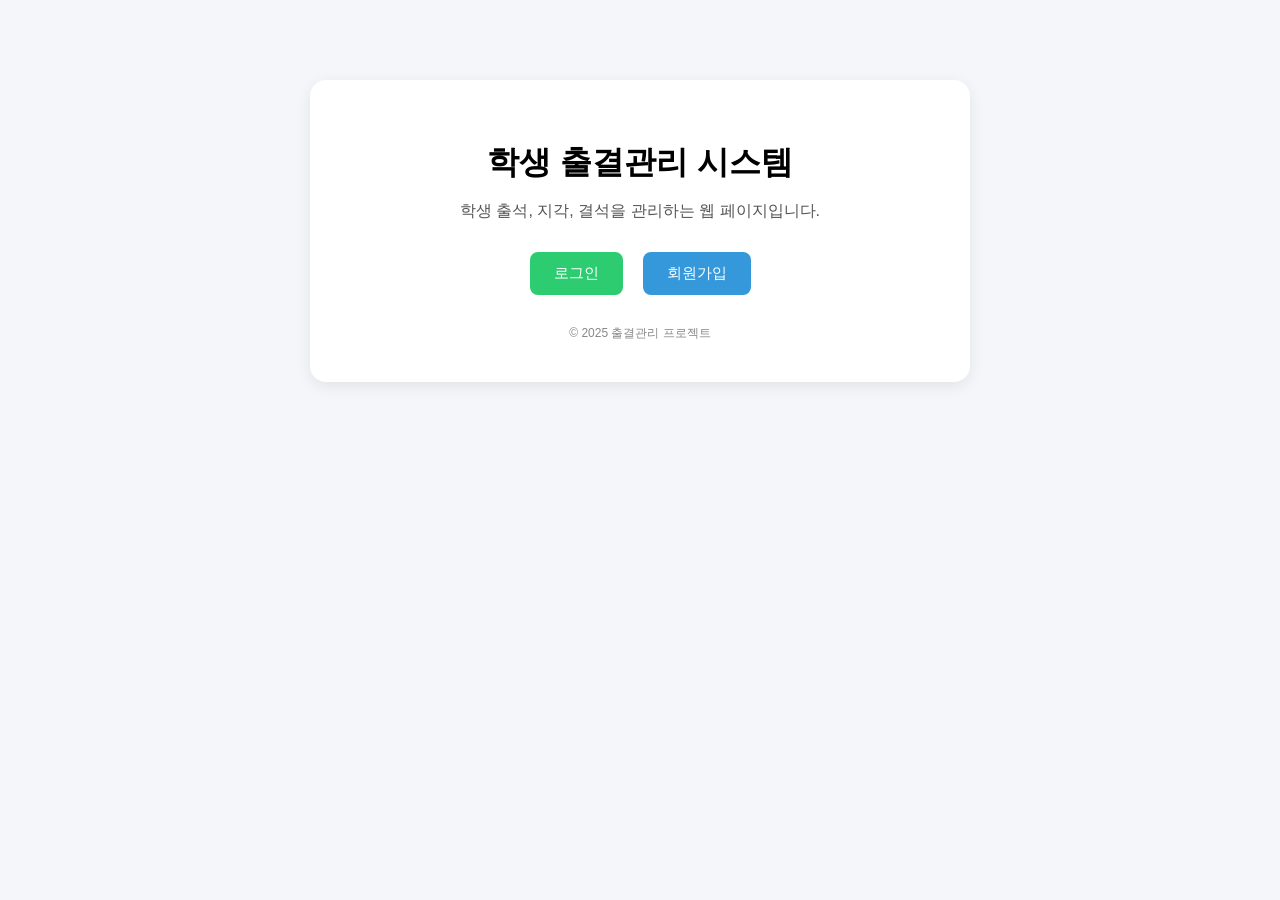
<file: StudentManagement/backend/index.html>
<!DOCTYPE html>
<html lang="ko">
<head>
    <meta charset="UTF-8">
    <title>학생 출결관리 시스템</title>
    <style>
        body {
            font-family: Arial, sans-serif;
            background-color: #f5f6fa;
            margin: 0;
            padding: 0;
        }
        .container {
            max-width: 600px;
            margin: 80px auto;
            background: #ffffff;
            padding: 40px 30px;
            border-radius: 16px;
            box-shadow: 0 4px 16px rgba(0,0,0,0.08);
            text-align: center;
        }
        h1 {
            margin-bottom: 10px;
        }
        p {
            color: #555;
            margin-bottom: 30px;
        }
        .btn-group {
            display: flex;
            justify-content: center;
            gap: 20px;
        }
        .btn {
            padding: 12px 24px;
            border-radius: 8px;
            border: none;
            cursor: pointer;
            font-size: 15px;
            text-decoration: none;
            display: inline-block;
        }
        .btn-login {
            background-color: #2ecc71;
            color: #fff;
        }
        .btn-register {
            background-color: #3498db;
            color: #fff;
        }
        .btn:hover {
            opacity: 0.9;
        }
        .footer {
            margin-top: 30px;
            font-size: 12px;
            color: #888;
        }
    </style>
</head>
<body>
<div class="container">
    <h1>학생 출결관리 시스템</h1>
    <p>학생 출석, 지각, 결석을 관리하는 웹 페이지입니다.</p>

    <div class="btn-group">
        <a href="/login" class="btn btn-login">로그인</a>
        <a href="/register" class="btn btn-register">회원가입</a>
    </div>

    <div class="footer">
        © 2025 출결관리 프로젝트
    </div>
</div>
</body>
</html>
</file>
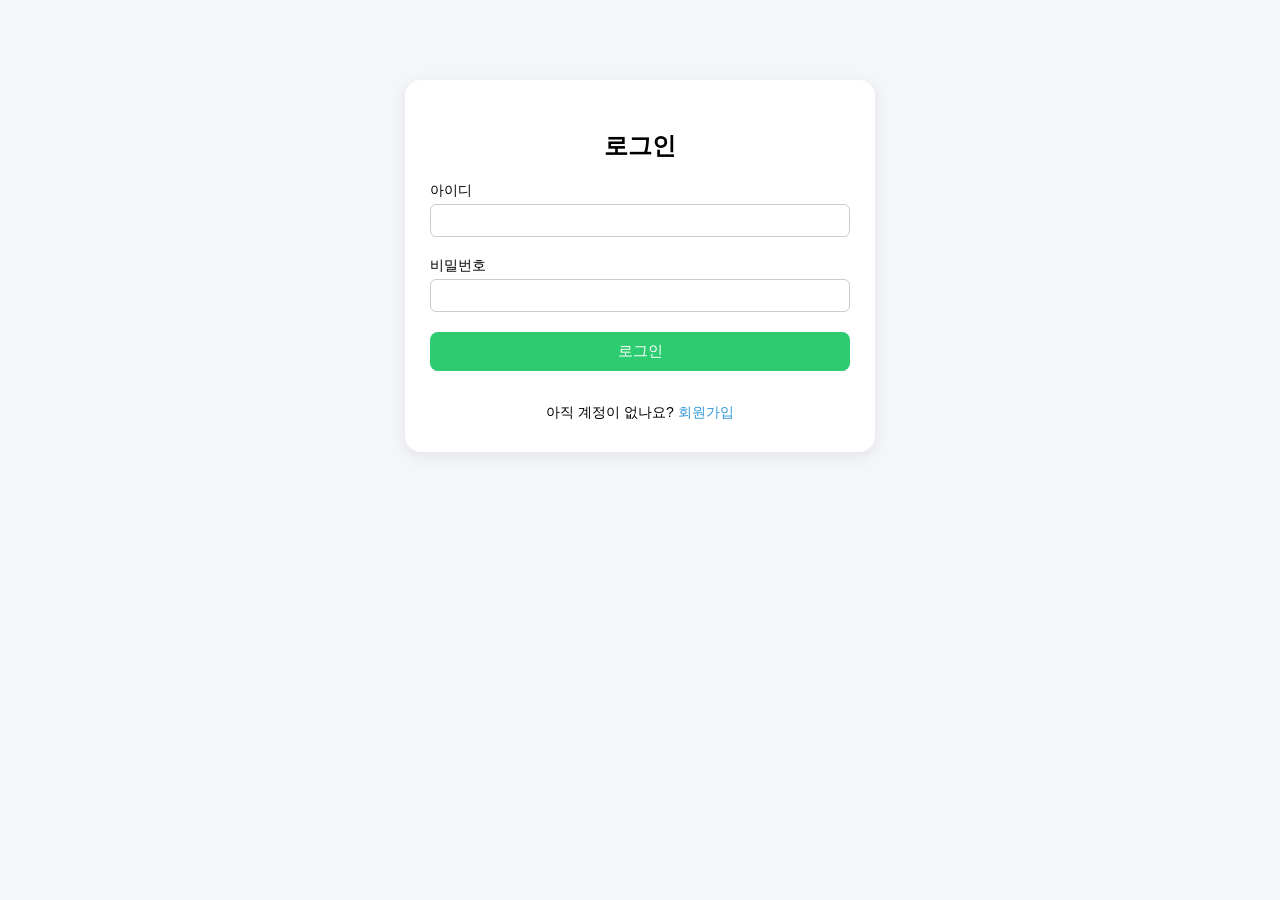
<file: StudentManagement/backend/login.html>
<!DOCTYPE html>
<html lang="ko" xmlns:th="http://www.w3.org/1999/xhtml">
<head>
    <meta charset="UTF-8">
    <title>로그인 - 학생 출결관리</title>
    <style>
        body {
            font-family: Arial, sans-serif;
            background-color: #f5f6fa;
            margin: 0;
        }
        .container {
            max-width: 420px;
            margin: 80px auto;
            background: #ffffff;
            padding: 30px 25px;
            border-radius: 16px;
            box-shadow: 0 4px 16px rgba(0,0,0,0.08);
        }
        h2 {
            text-align: center;
            margin-bottom: 20px;
        }
        label {
            display: block;
            margin: 8px 0 4px;
            font-size: 14px;
        }
        input {
            width: 100%;
            padding: 8px 10px;
            margin-bottom: 12px;
            border-radius: 6px;
            border: 1px solid #ccc;
            box-sizing: border-box;
        }
        button {
            width: 100%;
            padding: 10px;
            margin-top: 8px;
            border: none;
            border-radius: 8px;
            background-color: #2ecc71;
            color: #fff;
            font-size: 15px;
            cursor: pointer;
        }
        button:hover {
            opacity: 0.95;
        }
        .link {
            text-align: center;
            margin-top: 15px;
            font-size: 14px;
        }
        .link a {
            color: #3498db;
            text-decoration: none;
        }
        .message {
            color: #e74c3c;
            font-size: 13px;
            text-align: center;
            min-height: 18px;
        }
    </style>
</head>
<body>
<div class="container">
    <h2>로그인</h2>

    <form action="/login" method="post">
        <label for="username">아이디</label>
        <input type="text" id="username" name="username" required>

        <label for="password">비밀번호</label>
        <input type="password" id="password" name="password" required>

        <button type="submit">로그인</button>
    </form>

    <div class="message">
        <!-- 컨트롤러에서 message 넣어줄 때 표시 -->
        <span th:text="${message}"></span>
    </div>

    <div class="link">
        아직 계정이 없나요? <a href="/register">회원가입</a>
    </div>
</div>
</body>
</html>
</file>
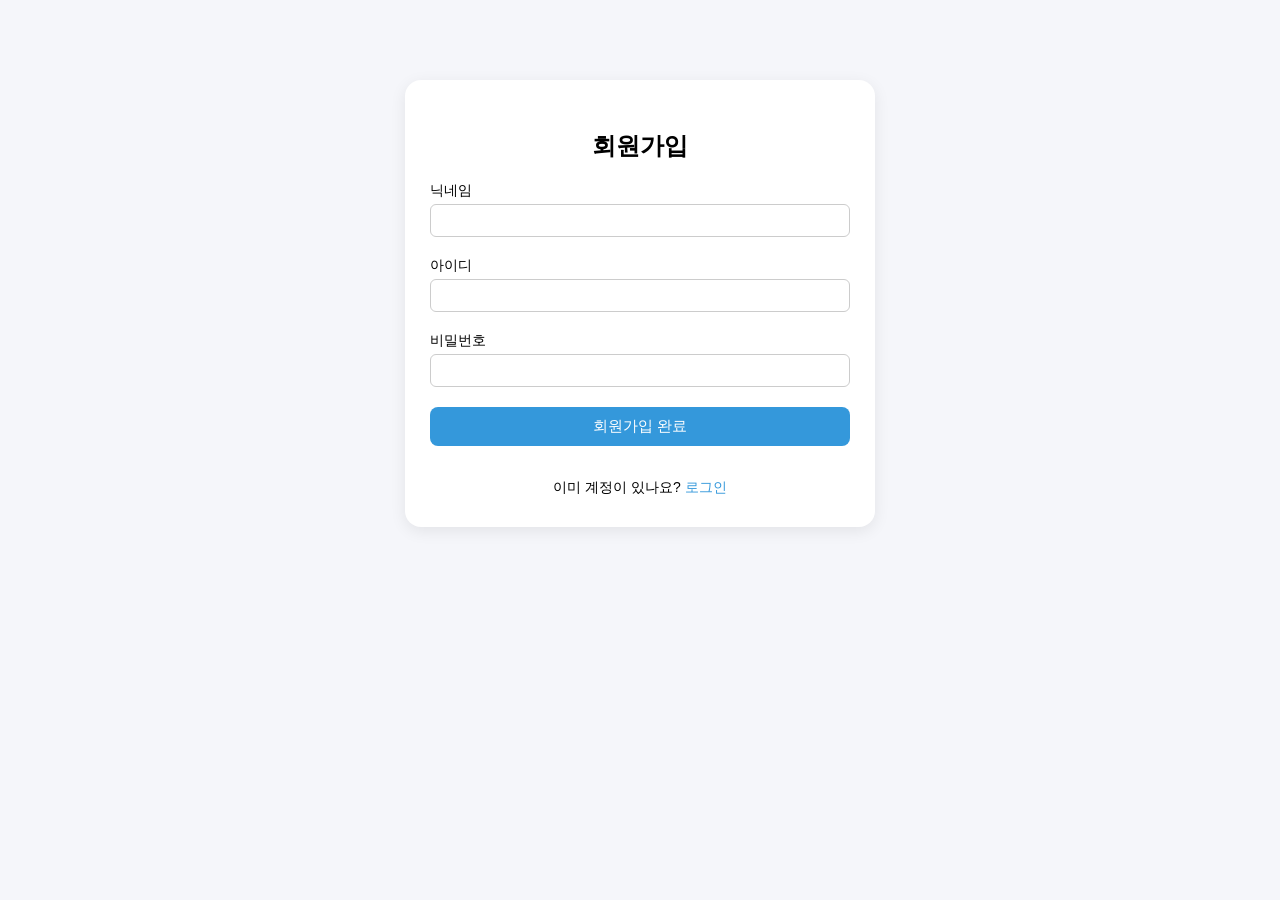
<file: StudentManagement/backend/register.html>
<!DOCTYPE html>
<html lang="ko" xmlns:th="http://www.w3.org/1999/xhtml">
<head>
    <meta charset="UTF-8">
    <title>회원가입 - 학생 출결관리</title>
    <style>
        body {
            font-family: Arial, sans-serif;
            background-color: #f5f6fa;
            margin: 0;
        }
        .container {
            max-width: 420px;
            margin: 80px auto;
            background: #ffffff;
            padding: 30px 25px;
            border-radius: 16px;
            box-shadow: 0 4px 16px rgba(0,0,0,0.08);
        }
        h2 {
            text-align: center;
            margin-bottom: 20px;
        }
        label {
            display: block;
            margin: 8px 0 4px;
            font-size: 14px;
        }
        input {
            width: 100%;
            padding: 8px 10px;
            margin-bottom: 12px;
            border-radius: 6px;
            border: 1px solid #ccc;
            box-sizing: border-box;
        }
        button {
            width: 100%;
            padding: 10px;
            margin-top: 8px;
            border: none;
            border-radius: 8px;
            background-color: #3498db;
            color: #fff;
            font-size: 15px;
            cursor: pointer;
        }
        button:hover {
            opacity: 0.95;
        }
        .link {
            text-align: center;
            margin-top: 15px;
            font-size: 14px;
        }
        .link a {
            color: #3498db;
            text-decoration: none;
        }
        .message {
            color: #e74c3c;
            font-size: 13px;
            text-align: center;
            min-height: 18px;
        }
    </style>
</head>
<body>
<div class="container">
    <h2>회원가입</h2>

    <form action="/register" method="post">
        <label for="nickname">닉네임</label>
        <input type="text" id="nickname" name="nickname" required>

        <label for="username">아이디</label>
        <input type="text" id="username" name="username" required>

        <label for="password">비밀번호</label>
        <input type="password" id="password" name="password" required>

        <button type="submit">회원가입 완료</button>
    </form>

    <div class="message">
        <span th:text="${message}"></span>
    </div>

    <div class="link">
        이미 계정이 있나요? <a href="/login">로그인</a>
    </div>
</div>
</body>
</html>
</file>
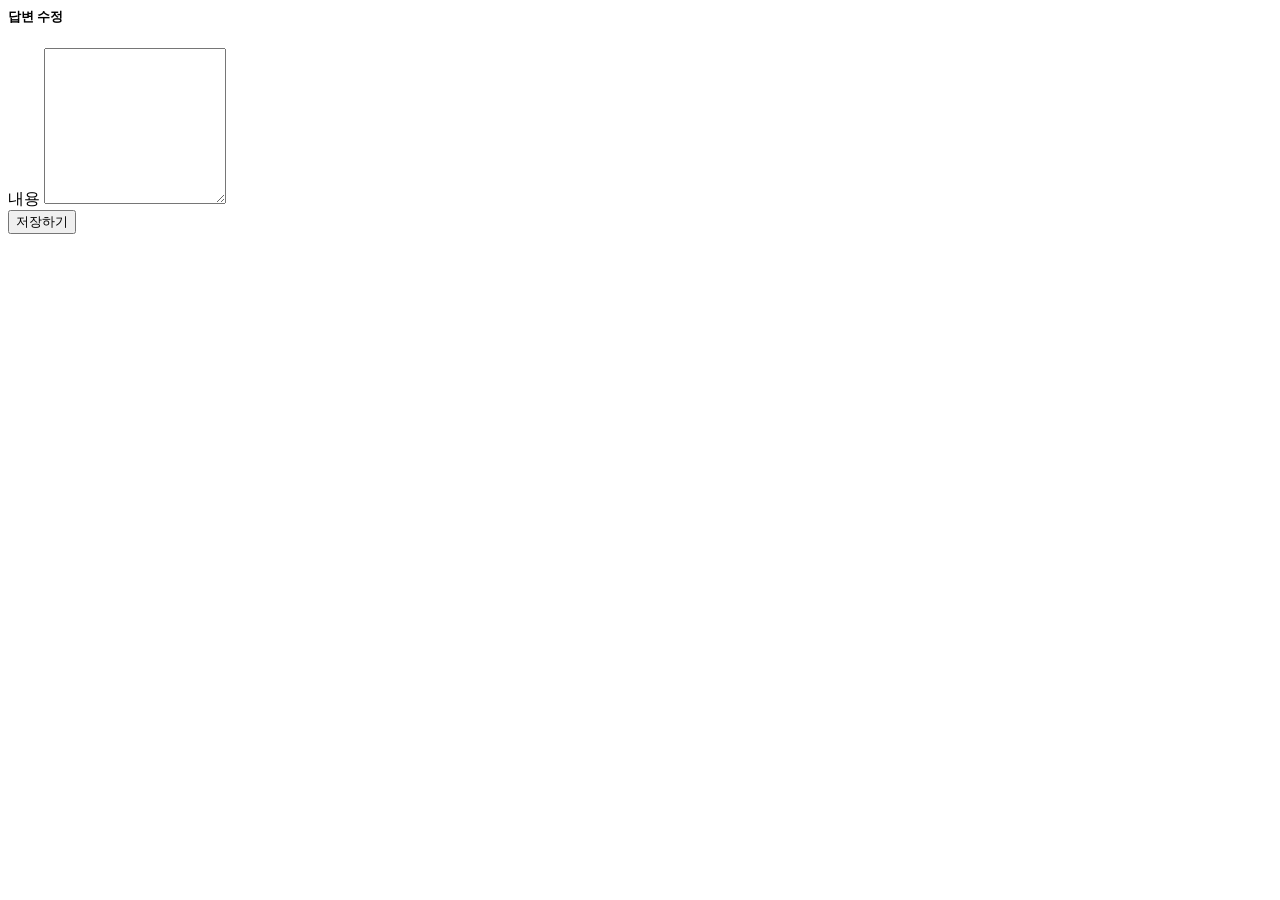
<file: StudentManagement/src/main/resources/templates/answer_form.html>
<html layout:decorate="~{layout}">
<div layout:fragment="content" class="container">
  <h5 class="my-3 border-bottom pb-2">답변 수정</h5>
  <form th:action th:object="${answerForm}" method="POST">
    <div th:replace="~{form_errors :: formErrorsFragment}"></div>
    <div class="mb-3">
      <label for="content" class="form-label">내용</label>
      <textarea th:field="*{content}" class="form-control" rows="10"></textarea>
    </div>
    <input type="submit" value="저장하기" class="btn btn-primary my-2">
  </form>
</div>
</html>
</file>
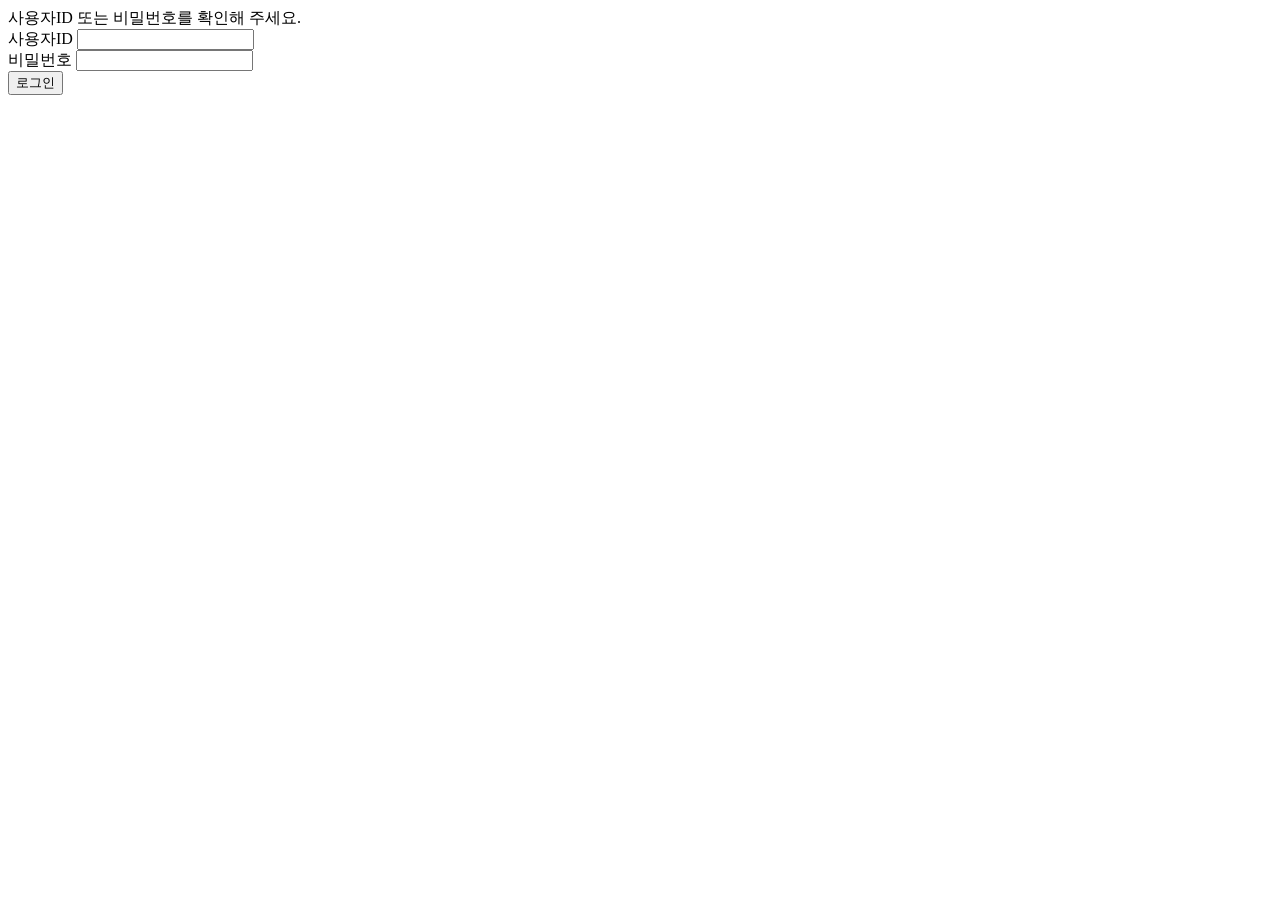
<file: StudentManagement/src/main/resources/templates/login_form.html>
<html layout:decorate="~{layout}">
<div layout:fragment="content" class="container my-3">
  <form th:action="@{/user/login}" method="POST">
    <div th:if="${param.error}">
      <div class="alert alert-danger">
        사용자ID 또는 비밀번호를 확인해 주세요.
      </div>
    </div>
    <div class="mb-3">
      <label for="username" class="form-label">사용자ID</label>
      <!-- [name="username"] : 시큐리티가 기본적으로 구현해 준 로그인 폼 처리에서 아이디 폼필드 이름을 username으로 인식하고 있다. -->
      <input type="text" name="username" id="username" class="form-control">
    </div>
    <div class="mb-3">
      <label for="password" class="form-label">비밀번호</label>
      <!-- [name="password"] : 시큐리티가 기본적으로 구현해 준 로그인 폼 처리에서 비밀번호 폼필드 이름을 password로 인식하고 있다. -->
      <input type="password" name="password" id="password" class="form-control">
    </div>
    <button type="submit" class="btn btn-primary">로그인</button>
  </form>
</div>
</html>
</file>
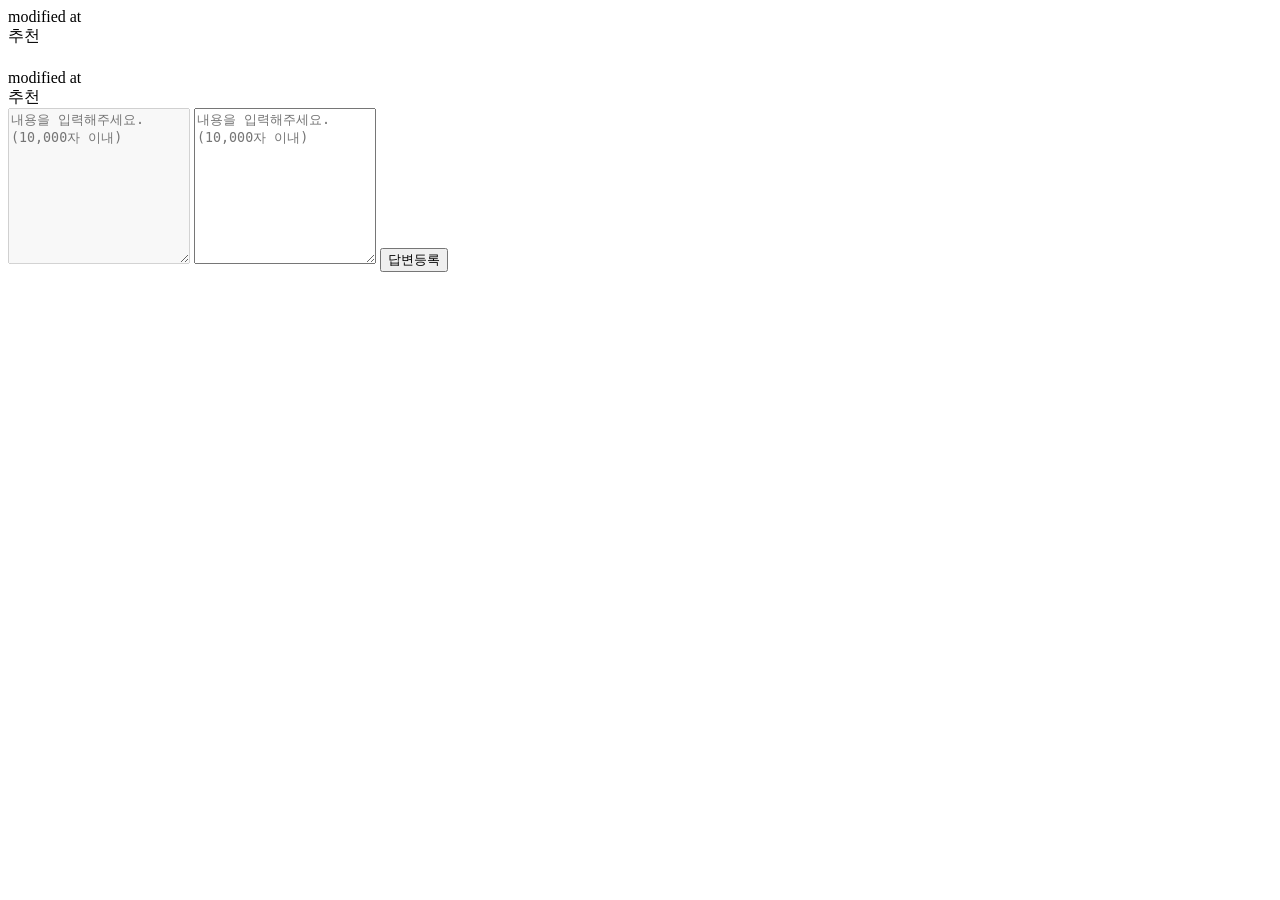
<file: StudentManagement/src/main/resources/templates/question_detail.html>
<html layout:decorate="~{layout}">
<div layout:fragment="content" class="container my-3">
    <!-- 질문 -->
    <h2 class="border-bottom py-2" th:text="${question.subject}"></h2>
    <div class="card my-3">
        <div class="card-body">
            <div class="card-text" th:utext="${@commonUtil.markdown(question.content)}"></div>
            <div class="d-flex justify-content-end">
                <div th:if="${question.modifyDate != null}" class="badge bg-light text-dark p-2 text-start mx-3">
                  <div class="mb-2">modified at</div>
                  <div th:text="${#temporals.format(question.modifyDate, 'yyyy-MM-dd HH:mm')}"></div>
                </div>
                <div class="badge bg-light text-dark p-2 text-start">
                    <div class="mb-2">
                      <span th:if="${question.author != null}" th:text="${question.author.username}"></span>
                    </div>
                    <div th:text="${#temporals.format(question.createDate, 'yyyy-MM-dd HH:mm')}"></div>
                </div>
            </div>
            <div class="my-3">
              <a onclick="if(!confirm('정말 추천하시겠습니까?')) return false;" th:href="@{|/question/vote/${question.id}|}" class="recommend btn btn-sm btn-outline-secondary">
                추천
                <span class="badge rounded-pill bg-success" th:text="${#lists.size(question.voter)}"></span>
              </a>
              <a th:href="@{|/question/modify/${question.id}|}" class="btn btn-sm btn-outline-secondary"
                 sec:authorize="isAuthenticated()"
                 th:if="${question.author != null and #authentication.getPrincipal().getUsername() == question.author.username}"
                 th:text="수정"></a>
              <a onclick="if(!confirm('정말 삭제하시겠습니까?')) return false;" th:href="@{|/question/delete/${question.id}|}"
                 class="delete btn btn-sm btn-outline-secondary" sec:authorize="isAuthenticated()"
                 th:if="${question.author != null and #authentication.getPrincipal().getUsername() == question.author.username}"
                 th:text="삭제"></a>
            </div>
        </div>
    </div>
    <!-- 답변의 갯수 표시 -->
    <h5 class="border-bottom my-3 py-2"
        th:text="|${#lists.size(question.answerList)}개의 답변이 있습니다.|"></h5>
    <!-- 답변 반복 시작 -->
    <div class="card my-3" th:each="answer : ${question.answerList}">
        <a th:id="|answer_${answer.id}|"></a>
        <div class="card-body">
            <div class="card-text" th:utext="${@commonUtil.markdown(answer.content)}"></div>
            <div class="d-flex justify-content-end">
                <div th:if="${answer.modifyDate != null}" class="badge bg-light text-dark p-2 text-start mx-3">
                  <div class="mb-2">modified at</div>
                  <div th:text="${#temporals.format(answer.modifyDate, 'yyyy-MM-dd HH:mm')}"></div>
                </div>
                <div class="badge bg-light text-dark p-2 text-start">
                    <div class="mb-2">
                      <span th:if="${answer.author != null}" th:text="${answer.author.username}"></span>
                    </div>
                    <div th:text="${#temporals.format(answer.createDate, 'yyyy-MM-dd HH:mm')}"></div>
                </div>
            </div>
            <div class="my-3">
              <a onclick="if(!confirm('정말 추천하시겠습니까?')) return false;" th:href="@{|/answer/vote/${answer.id}|}" class="recommend btn btn-sm btn-outline-secondary">
                추천
                <span class="badge rounded-pill bg-success" th:text="${#lists.size(answer.voter)}"></span>
              </a>
              <a th:href="@{|/answer/modify/${answer.id}|}" class="btn btn-sm btn-outline-secondary"
                 sec:authorize="isAuthenticated()"
                 th:if="${answer.author != null and #authentication.getPrincipal().getUsername() == answer.author.username}"
                 th:text="수정"></a>
              <a onclick="if(!confirm('정말 삭제하시겠습니까?')) return false;" th:href="@{|/answer/delete/${answer.id}|}"
                 class="delete btn btn-sm btn-outline-secondary" sec:authorize="isAuthenticated()"
                 th:if="${answer.author != null and #authentication.getPrincipal().getUsername() == answer.author.username}"
                 th:text="삭제"></a>
            </div>
        </div>
    </div>
    <!-- 답변 반복 끝  -->
    <!-- 답변 작성 -->
    <form th:action="@{|/answer/create/${question.id}|}" th:object="${answerForm}" method="POST" class="my-3">
        <div th:replace="~{form_errors :: formErrorsFragment}"></div>
        <textarea required maxlength="10000" placeholder="내용을 입력해주세요.(10,000자 이내)"
                  sec:authorize="isAnonymous()" disabled th:field="*{content}" class="form-control" rows="10"></textarea>
        <textarea required maxlength="10000" placeholder="내용을 입력해주세요.(10,000자 이내)"
                  sec:authorize="isAuthenticated()" th:field="*{content}" class="form-control" rows="10"></textarea>
        <input type="submit" value="답변등록" class="btn btn-primary my-2">
    </form>
</div>
</html>
</file>
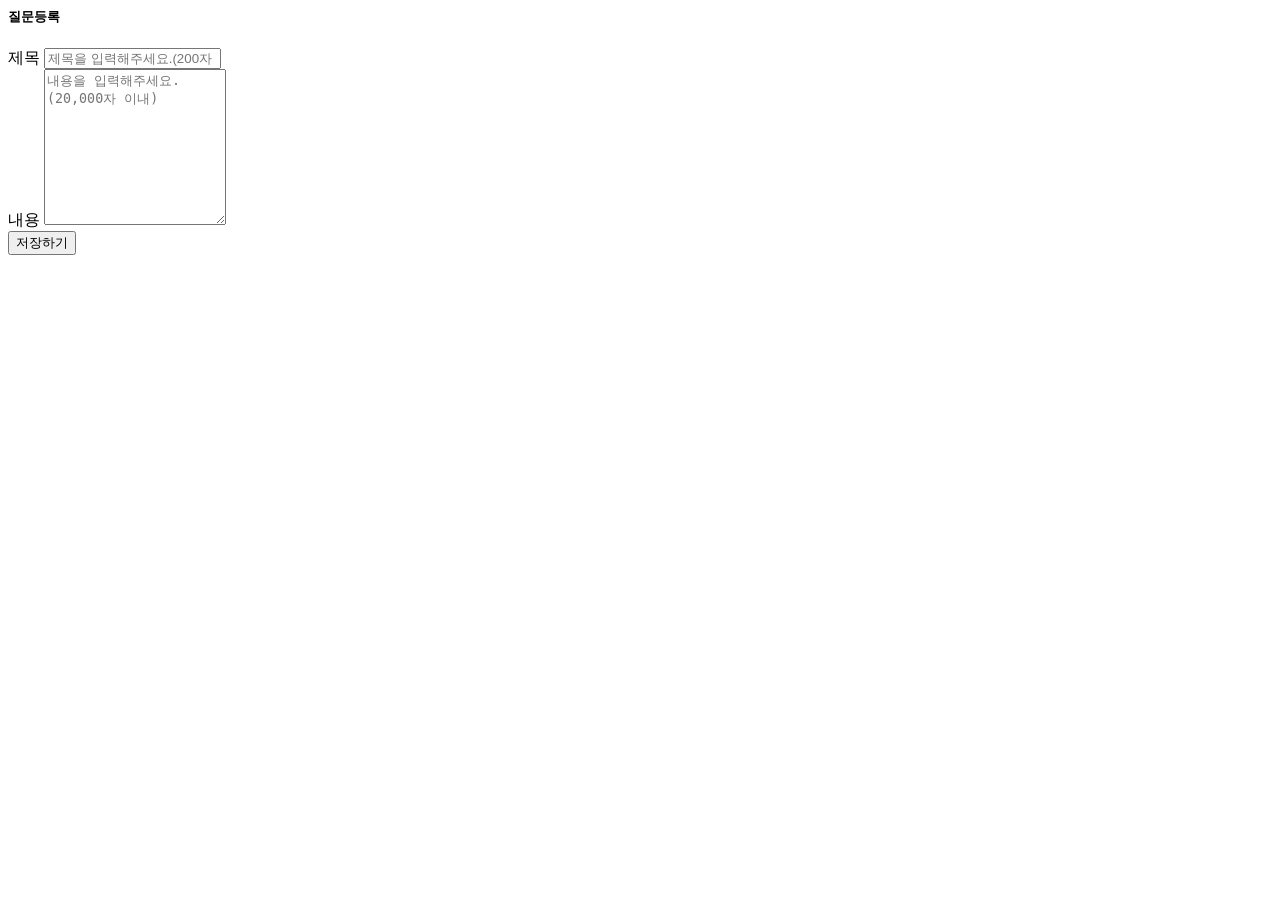
<file: StudentManagement/src/main/resources/templates/question_form.html>
<html layout:decorate="~{layout}">
<div layout:fragment="content" class="container">
    <h5 class="my-3 border-bottom pb-2">질문등록</h5>
    <form th:action th:object="${questionForm}" method="POST">
        <!-- 하나의 템플릿에서 다른 템플릿을 불러올 때 사용  -->
        <div th:replace="~{form_errors :: formErrorsFragment}"></div>
        <div class="mb-3">
            <label for="subject" class="form-label">제목</label>
            <input required maxlength="200" placeholder="제목을 입력해주세요.(200자 이내)" type="text" th:field="*{subject}" class="form-control" th:value="${questionForm.subject}" />
        </div>
        <div class="mb-3">
            <label for="content" class="form-label">내용</label>
            <textarea required maxlength="20000" placeholder="내용을 입력해주세요.(20,000자 이내)" th:field="*{content}" class="form-control" rows="10"  th:text="${questionForm.content}"></textarea>
        </div>
        <input type="submit" value="저장하기" class="btn btn-primary my-2">
    </form>
</div>
</html>
</file>
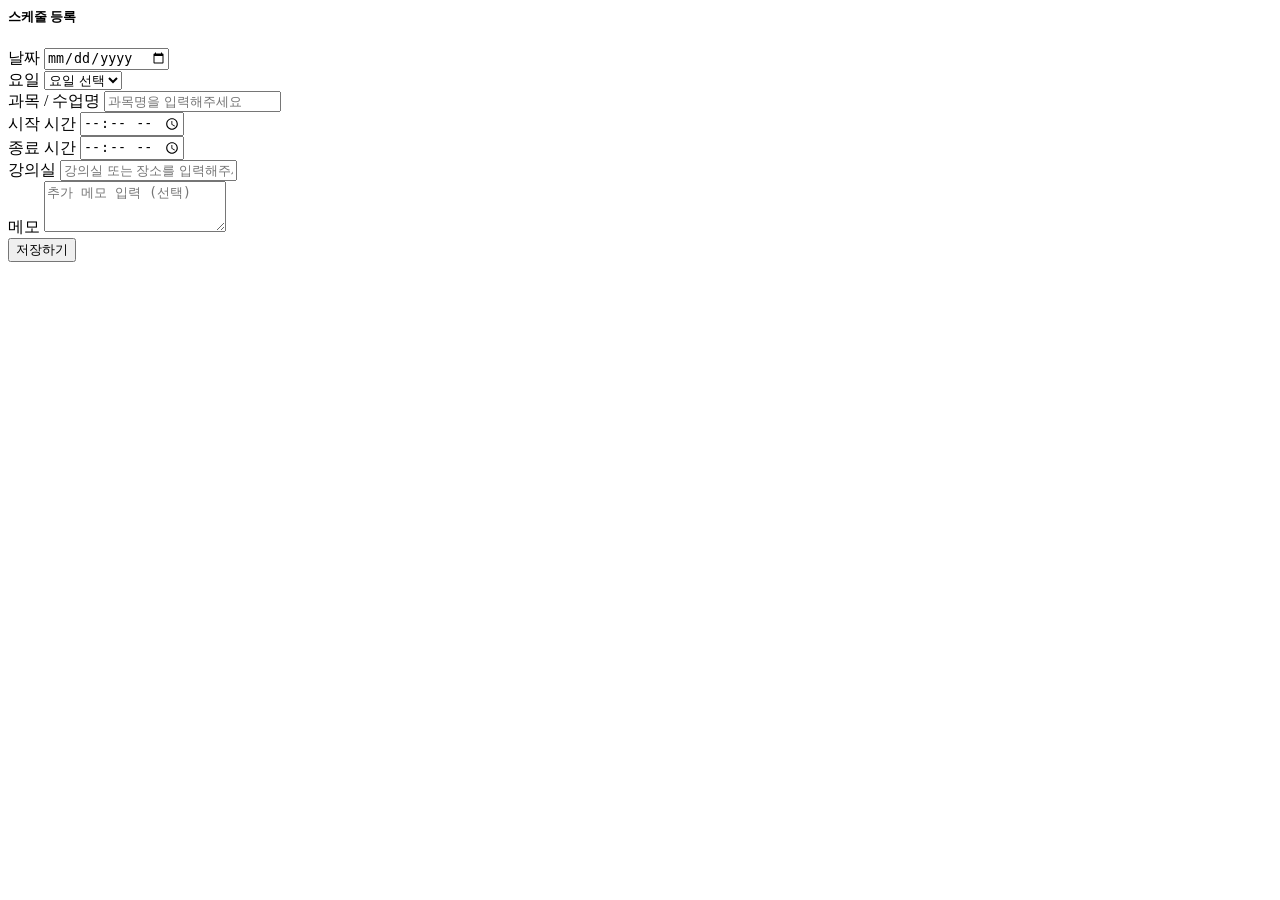
<file: StudentManagement/src/main/resources/templates/schedule_form.html>
<html layout:decorate="~{layout}">
<div layout:fragment="content" class="container">
    <h5 class="my-3 border-bottom pb-2">스케줄 등록</h5>

    <!-- th:action 은 현재 URL(/question/schedule)에 POST로 보냄 -->
    <form th:action th:object="${scheduleForm}" method="POST">
        <!-- Validation 에러 표시 템플릿 불러오기 -->
        <div th:replace="~{form_errors :: formErrorsFragment}"></div>

        <div class="mb-3">
            <label for="date" class="form-label">날짜</label>
            <input required type="date"
                   th:field="*{date}"
                   class="form-control"
                   placeholder="날짜 선택">
        </div>

        <div class="mb-3">
            <label for="dayOfWeek" class="form-label">요일</label>
            <select required th:field="*{dayOfWeek}" class="form-select">
                <option value="">요일 선택</option>
                <option value="MON">월</option>
                <option value="TUE">화</option>
                <option value="WED">수</option>
                <option value="THU">목</option>
                <option value="FRI">금</option>
                <option value="SAT">토</option>
                <option value="SUN">일</option>
            </select>
        </div>

        <div class="mb-3">
            <label for="subject" class="form-label">과목 / 수업명</label>
            <input required maxlength="100"
                   type="text"
                   class="form-control"
                   th:field="*{subject}"
                   placeholder="과목명을 입력해주세요">
        </div>

        <div class="mb-3">
            <label for="startTime" class="form-label">시작 시간</label>
            <input required type="time"
                   th:field="*{startTime}"
                   class="form-control">
        </div>

        <div class="mb-3">
            <label for="endTime" class="form-label">종료 시간</label>
            <input required type="time"
                   th:field="*{endTime}"
                   class="form-control">
        </div>

        <div class="mb-3">
            <label for="room" class="form-label">강의실</label>
            <input maxlength="50"
                   type="text"
                   th:field="*{room}"
                   class="form-control"
                   placeholder="강의실 또는 장소를 입력해주세요">
        </div>

        <div class="mb-3">
            <label for="memo" class="form-label">메모</label>
            <textarea maxlength="2000"
                      th:field="*{memo}"
                      class="form-control"
                      rows="3"
                      placeholder="추가 메모 입력 (선택)"></textarea>
        </div>

        <input type="submit" value="저장하기" class="btn btn-primary my-2">
    </form>
</div>
</html>
</file>
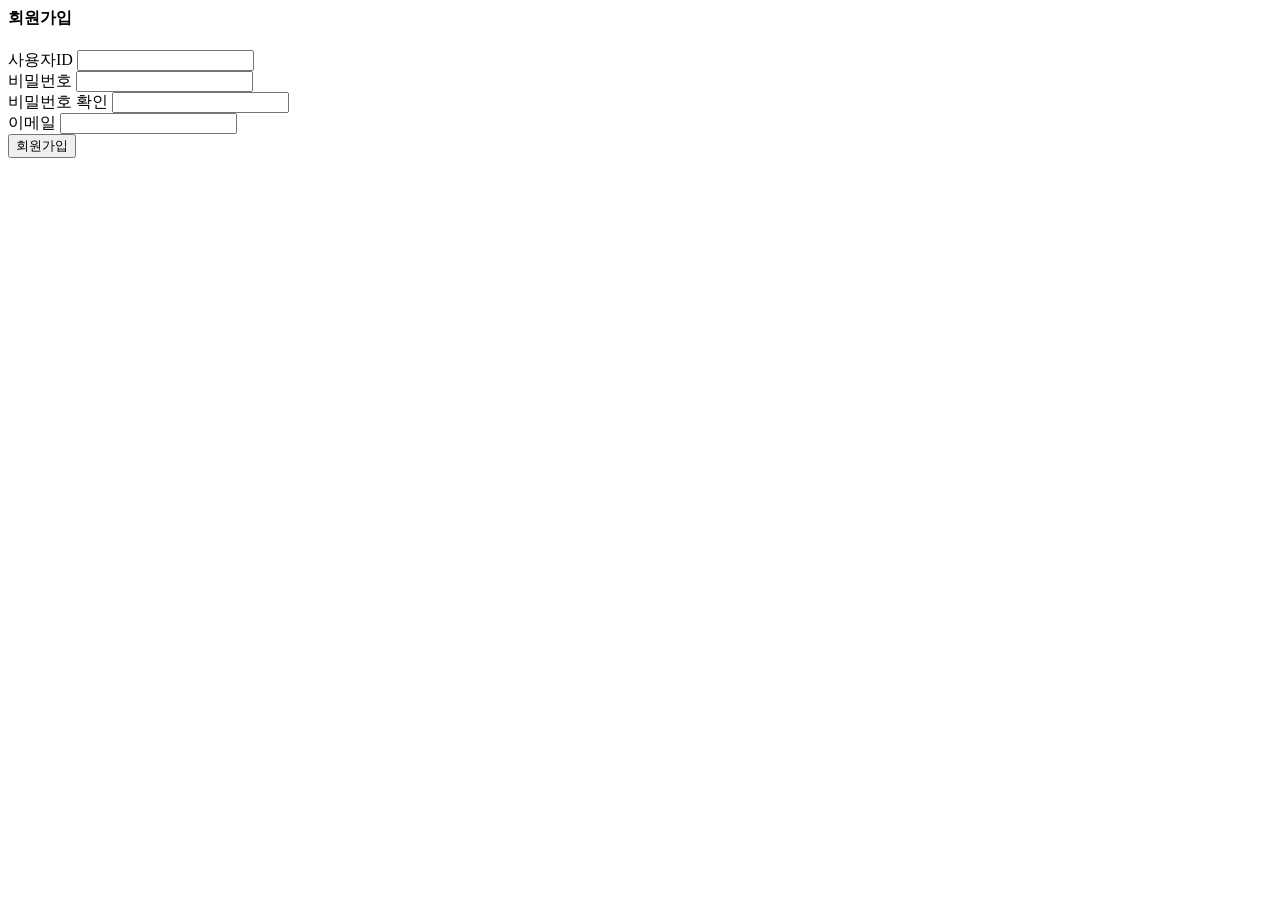
<file: StudentManagement/src/main/resources/templates/signup_form.html>
<html layout:decorate="~{layout}">
<div layout:fragment="content" class="container my-3">
  <div class="my-3 border-bottom">
    <div>
      <h4>회원가입</h4>
    </div>
  </div>
  <form th:action="@{/user/signup}" th:object="${userCreateForm}" method="post">
    <div th:replace="~{form_errors :: formErrorsFragment}"></div>
    <div class="mb-3">
      <label for="username" class="form-label">사용자ID</label>
      <input type="text" th:field="*{username}" class="form-control">
    </div>
    <div class="mb-3">
      <label for="password1" class="form-label">비밀번호</label>
      <input type="password" th:field="*{password1}" class="form-control">
    </div>
    <div class="mb-3">
      <label for="password2" class="form-label">비밀번호 확인</label>
      <input type="password" th:field="*{password2}" class="form-control">
    </div>
    <div class="mb-3">
      <label for="email" class="form-label">이메일</label>
      <input type="email" th:field="*{email}" class="form-control">
    </div>
    <button type="submit" class="btn btn-primary">회원가입</button>
  </form>
</div>
</html>
</file>
